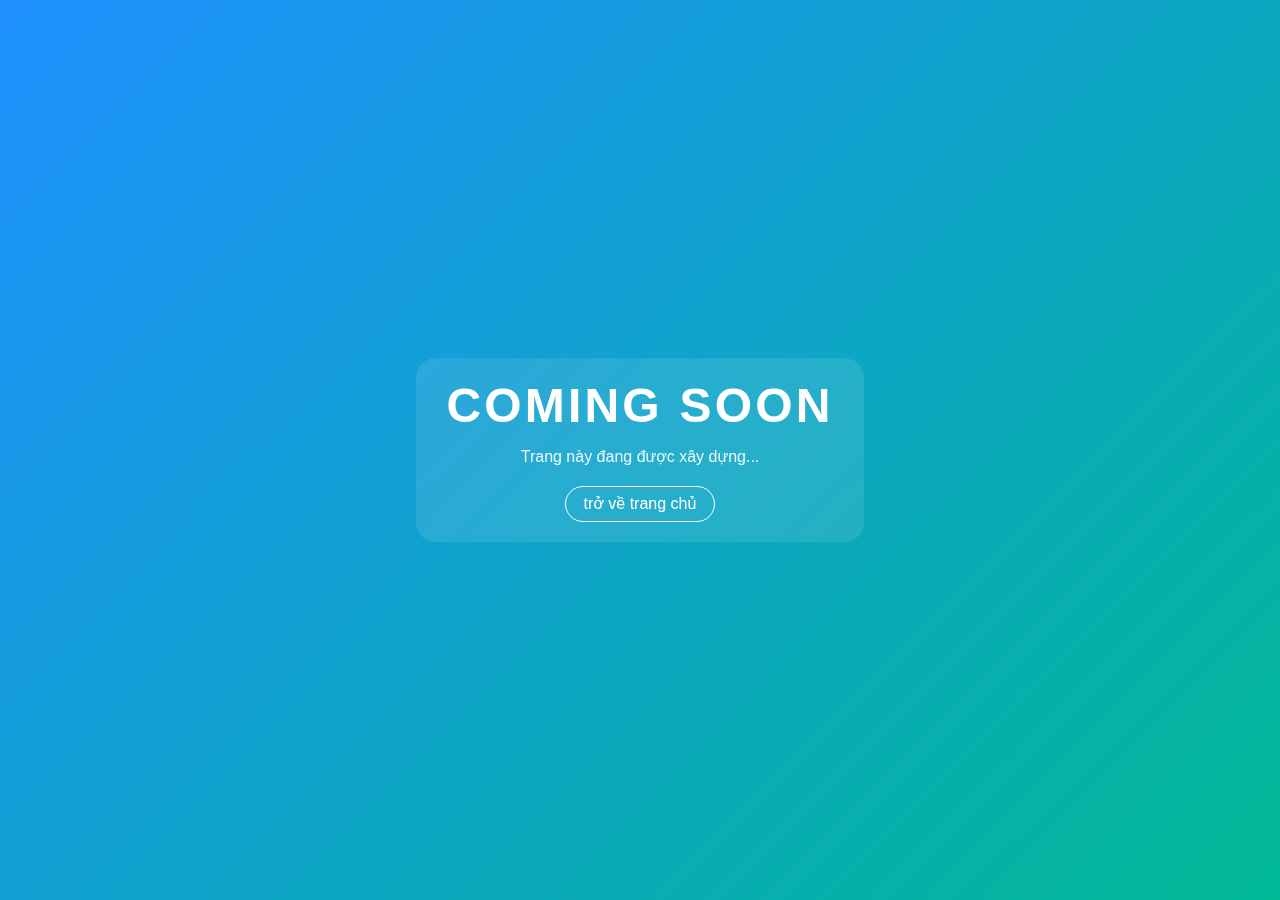
<file: ai.html>
<!DOCTYPE html>
<html lang="vi">
<head>
    <meta charset="UTF-8" />
    <title>Coming Soon</title>
    <meta name="viewport" content="width=device-width, initial-scale=1.0" />
    <style>
        * {
            margin: 0;
            padding: 0;
            box-sizing: border-box;
        }

        body {
            min-height: 100vh;
            font-family: Arial, Helvetica, sans-serif;
            /* Nền xanh lam - xanh lá */
            background: linear-gradient(135deg, #1e90ff, #00b894);
            display: flex;
            align-items: center;
            justify-content: center;
            color: #ffffff;
        }

        .container {
            text-align: center;
            padding: 20px 30px;
            background: rgba(255, 255, 255, 0.1);
            border-radius: 20px;
            backdrop-filter: blur(6px);
        }

        h1 {
            font-size: 3rem;
            letter-spacing: 0.2rem;
            margin-bottom: 15px;
        }

        .home-link {
            display: inline-block;
            margin-top: 20px;
            font-size: 1rem;
            text-decoration: none;
            color: #ffffff;
            padding: 8px 18px;
            border-radius: 999px;
            border: 1px solid #ffffff;
            transition: transform 0.2s ease, background-color 0.2s ease, color 0.2s ease;
        }

        .home-link:hover {
            background-color: #ffffff;
            color: #0984e3;
            transform: translateY(-2px);
        }

        .subtitle {
            font-size: 1rem;
            opacity: 0.9;
        }
    </style>
</head>
<body>
    <div class="container">
        <h1>COMING SOON</h1>
        <p class="subtitle">Trang này đang được xây dựng...</p>

        <!-- Link trở về trang chủ -->
        <a class="home-link" href="index.html">trở về trang chủ</a>
    </div>
</body>
</html>
</file>
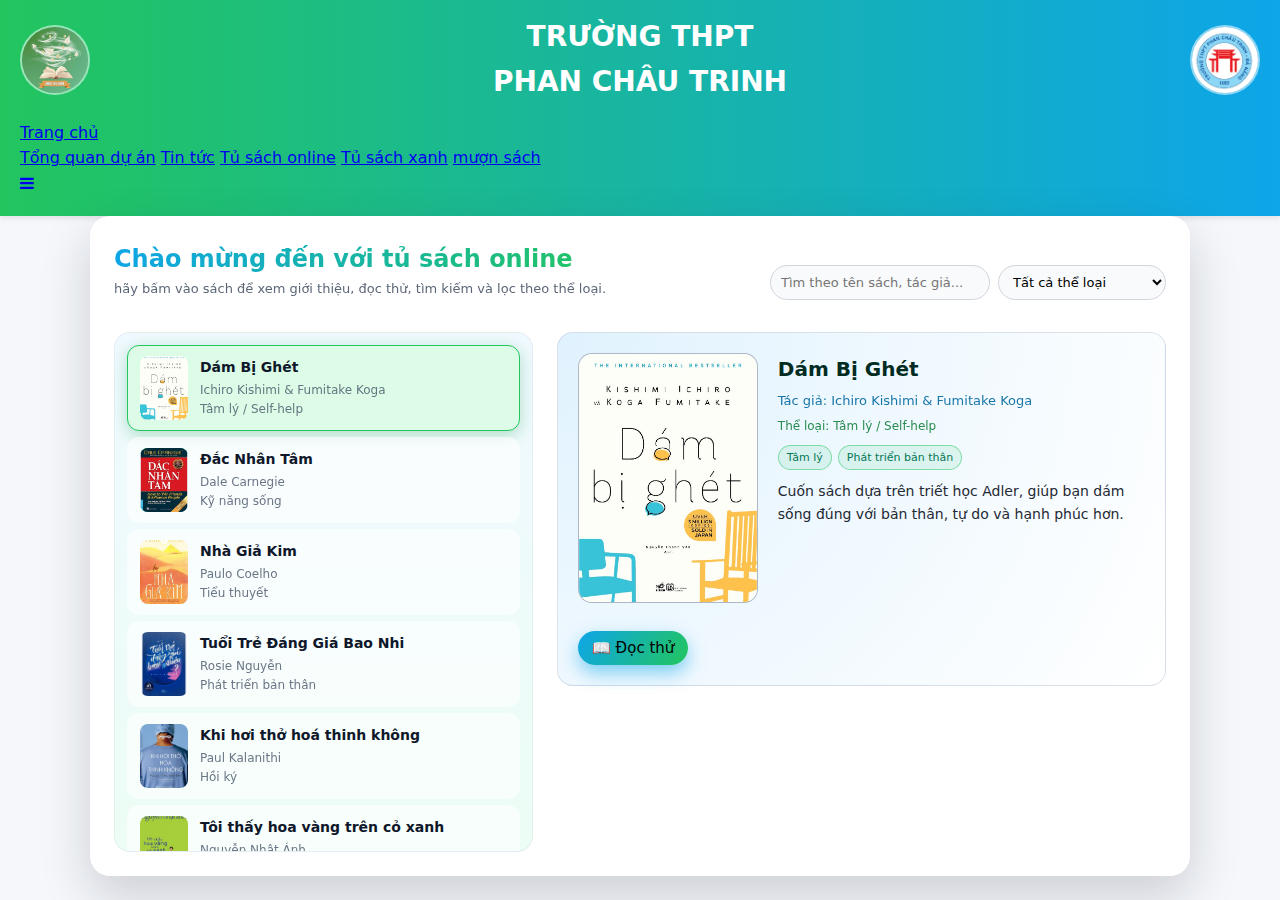
<file: index1.html>
<!DOCTYPE html>
<html lang="vi">

<head>
    <meta charset="UTF-8" />
    <title>Thư viện sách</title>
    <meta name="viewport" content="width=device-width, initial-scale=1.0" />
    <link rel="stylesheet" href="style1.css" />
    <link rel="stylesheet" href="https://cdnjs.cloudflare.com/ajax/libs/font-awesome/4.7.0/css/font-awesome.min.css">
</head>

<body>

    <div class="wrapper">

        <!-- HEADER -->
        <header class="site-header">

            <!-- Logo trái – Tên web – Logo phải -->
            <div class="header-center">
                <div class="circle-logo">
                    <img src="pic/l1.jpg" alt="Logo trái">
                </div>

                <div class="site-name">TRƯỜNG THPT<br>
                    PHAN CHÂU TRINH
                </div>

                <div class="circle-logo">
                    <img src="pic/logo.jpg" alt="Logo phải">
                </div>
            </div>

            <!-- MENU -->
            <div class="topnav">
                <a href="index.html" class="active">Trang chủ</a>
                <div id="myLinks">
                    <a href="tongquan.html">Tổng quan dự án</a>
                    <a href="tin-tuc.html">Tin tức</a>
                    <a href="index1.html">Tủ sách online</a>
                    <a href="index2.html">Tủ sách xanh</a>
                    <a href="#about">mượn sách</a>
                </div>
                <a href="javascript:void(0);" class="icon" onclick="myFunction()">
                    <i class="fa fa-bars"></i>
                </a>

        </header>


        <!-- PHẦN NỘI DUNG CHÍNH -->
        <div class="container">
            <div class="header">
                <div>
                    <h1>Chào mừng đến với tủ sách online</h1>
                    <p>hãy bấm vào sách để xem giới thiệu, đọc thử, tìm kiếm và lọc theo thể loại.</p>
                </div>

                <!-- Khu điều khiển: tìm kiếm + lọc -->
                <div class="controls">
                    <input id="searchInput" type="text" placeholder="Tìm theo tên sách, tác giả..." />
                    <select id="genreFilter">
                        <option value="all">Tất cả thể loại</option>
                        <!-- Option thể loại sẽ được JS tự thêm -->
                    </select>
                </div>
            </div>

            <!-- Cột trái: danh sách sách -->
            <div class="book-list" id="bookList"></div>

            <!-- Cột phải: chi tiết sách -->
            <div class="detail" id="bookDetail">
                <h2>Chọn một cuốn sách</h2>
                <p>Thông tin, bìa sách và nút “Đọc thử” sẽ hiển thị ở đây.</p>
            </div>
        </div>
        <script>
            function myFunction() {
                var x = document.getElementById("myLinks");
                if (x.style.display === "block") {
                    x.style.display = "none";
                } else {
                    x.style.display = "block";
                }
            }
        </script>
        <script src="script1.js"></script>
</body>

</html>
</file>
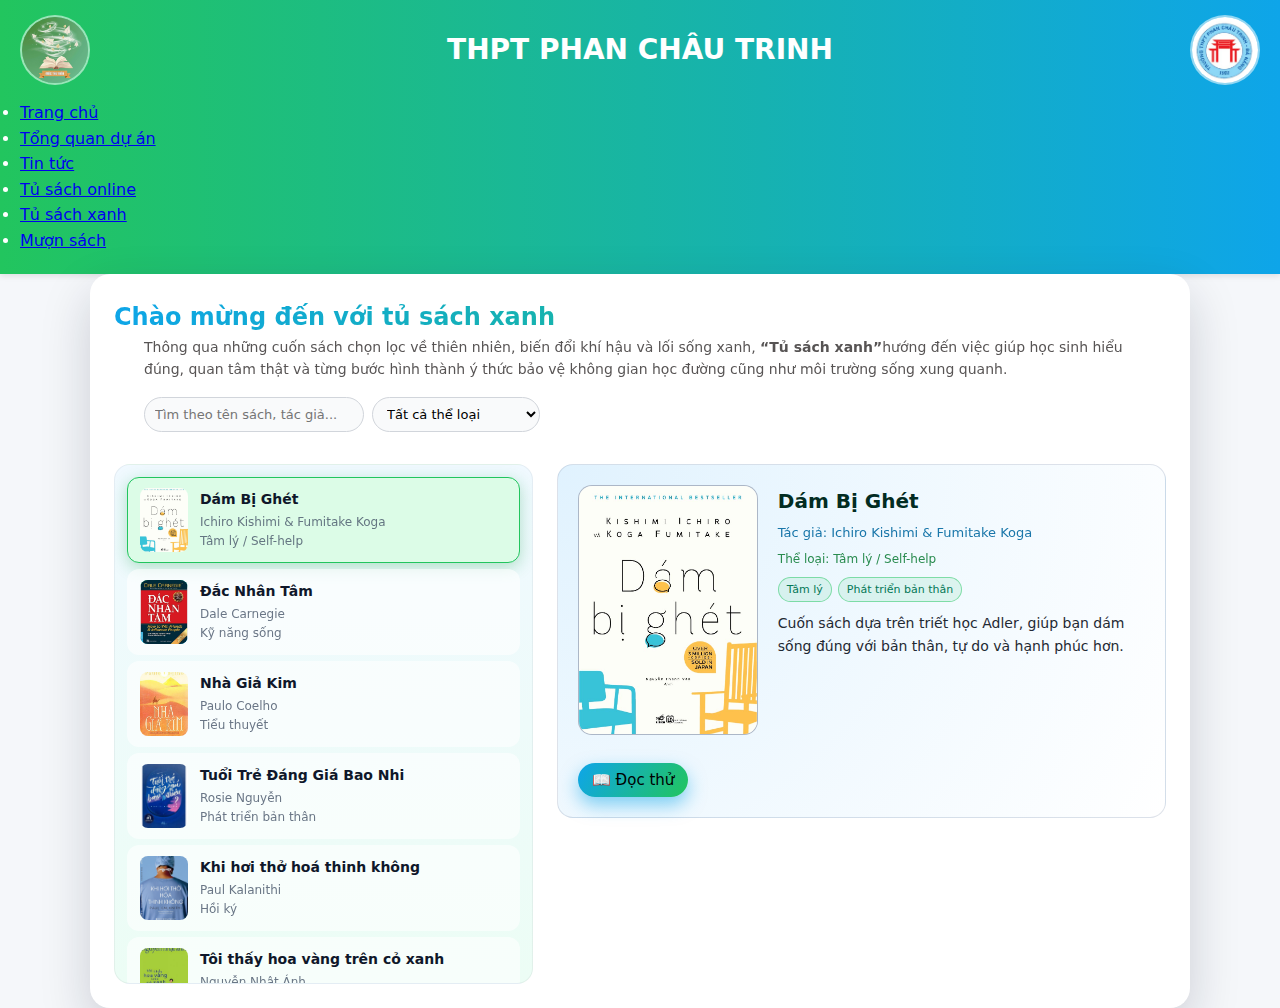
<file: index2.html>
<!DOCTYPE html>
<html lang="vi">

<head>
    <meta charset="UTF-8" />
    <title>Thư viện xanh</title>
    <meta name="viewport" content="width=device-width, initial-scale=1.0" />
    <link rel="stylesheet" href="style3.css" />
</head>

<body>

    <div class="wrapper">

        <!-- HEADER -->
        <header class="site-header">

            <!-- Logo trái – Tên web – Logo phải -->
            <div class="header-center">
                <div class="circle-logo">
                    <img src="pic/l1.jpg" alt="Logo trái">
                </div>

                <div class="site-name">THPT PHAN CHÂU TRINH</div>

                <div class="circle-logo">
                    <img src="pic/logo.jpg" alt="Logo phải">
                </div>
            </div>

            <!-- MENU -->
            <nav class="main-nav">
                <ul>
                    <li><a href="index.html">Trang chủ</a></li>
                    <li><a href="tongquan.html">Tổng quan dự án</a></li>
                    <li><a href="tin-tuc.html">Tin tức</a></li>
                    <li><a href="index1.html">Tủ sách online</a></li>
                    <li><a href="index2.html">Tủ sách xanh</a></li>
                    <li><a href="mx.html">Mượn sách</a></li>
                </ul>
            </nav>

        </header>


    <!-- PHẦN NỘI DUNG CHÍNH -->
    <div class="container">
        <div class="header">
            <div>
                <h1>Chào mừng đến với tủ sách xanh</h1>
                <p>Thông qua những cuốn sách chọn lọc về thiên nhiên, biến đổi khí hậu và lối sống xanh, <strong>“Tủ sách xanh”</strong>hướng đến việc giúp học sinh hiểu đúng, quan tâm thật và từng bước hình thành ý thức bảo vệ không gian học đường cũng như môi trường sống xung quanh.</p>
            </div>

            <!-- Khu điều khiển: tìm kiếm + lọc -->
            <div class="controls">
                <input id="searchInput" type="text" placeholder="Tìm theo tên sách, tác giả..." />
                <select id="genreFilter">
                    <option value="all">Tất cả thể loại</option>
                    <!-- Option thể loại sẽ được JS tự thêm -->
                </select>
            </div>
        </div>

        <!-- Cột trái: danh sách sách -->
        <div class="book-list" id="bookList"></div>

        <!-- Cột phải: chi tiết sách -->
        <div class="detail" id="bookDetail">
            <h2>Chọn một cuốn sách</h2>
            <p>Thông tin, bìa sách và nút “Đọc thử” sẽ hiển thị ở đây.</p>
        </div>
    </div>

    <script src="script2.js"></script>
</body>

</html>
</file>
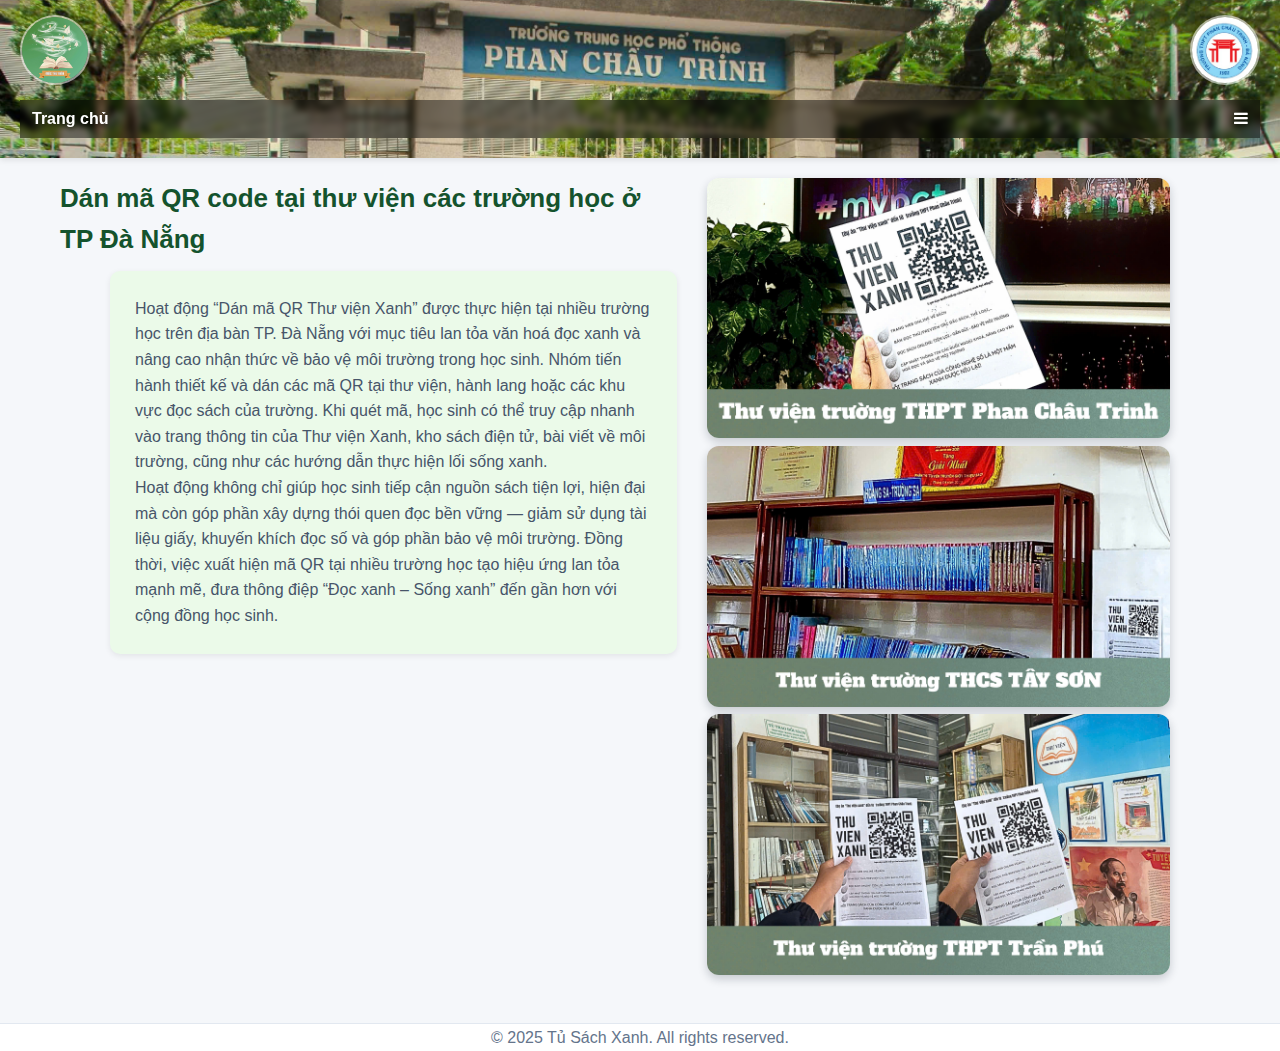
<file: tintuc/baiviet4.html>
<!DOCTYPE html>
<html lang="vi">

<head>
    <meta charset="UTF-8" />
    <meta name="viewport" content="width=device-width, initial-scale=1.0" />
    <title>Tổng quan dự án - THPT PHAN CHÂU TRINH</title>
    <link rel="stylesheet" href="style.css" />
    <link rel="stylesheet" href="https://cdnjs.cloudflare.com/ajax/libs/font-awesome/4.7.0/css/font-awesome.min.css">
</head>

<body>
    <div class="wrapper">

        <!-- HEADER -->
        <header class="site-header">

            <!-- Logo trái – Tên web – Logo phải -->
            <div class="header-center">
                <div class="circle-logo">
                    <img src="../pic/l1.jpg" alt="Logo trái">
                </div>


                <div class="circle-logo">
                    <img src="../pic/logo.jpg" alt="Logo phải">
                </div>
            </div>

            <!-- MENU -->
            <div class="topnav">
                <a href="../index.html" class="active">Trang chủ</a>
                <div id="myLinks">
                    <a href="../tongquan.html">Tổng quan dự án</a>
                    <a href="../tin-tuc.html">Tin tức</a>
                    <a href="../index1.html">Tủ sách online</a>
                    <a href="../mx.html">mượn sách</a>
                </div>
                <a href="javascript:void(0);" class="icon" onclick="myFunction()">
                    <i class="fa fa-bars"></i>
                </a>
            </div>

        </header>


        <!-- NỘI DUNG TRANG TỔNG QUAN DỰ ÁN -->
        <main class="main-content project-page">

            <section class="project-layout">
                <!-- BÊN TRÁI: NỘI DUNG VĂN BẢN -->
                <div class="project-text">
                    <h1> Dán mã QR code tại thư viện các trường học ở TP Đà Nẵng</h1>

                    <p>
                        Hoạt động “Dán mã QR Thư viện Xanh” được thực hiện tại nhiều trường học trên địa bàn TP. Đà Nẵng với mục tiêu lan tỏa văn hoá đọc xanh và nâng cao nhận thức về bảo vệ môi trường trong học sinh. Nhóm tiến hành thiết kế và dán các mã QR tại thư viện, hành lang hoặc các khu vực đọc sách của trường. Khi quét mã, học sinh có thể truy cập nhanh vào trang thông tin của Thư viện Xanh, kho sách điện tử, bài viết về môi trường, cũng như các hướng dẫn thực hiện lối sống xanh.<br>
                        Hoạt động không chỉ giúp học sinh tiếp cận nguồn sách tiện lợi, hiện đại mà còn góp phần xây dựng thói quen đọc bền vững — giảm sử dụng tài liệu giấy, khuyến khích đọc số và góp phần bảo vệ môi trường. Đồng thời, việc xuất hiện mã QR tại nhiều trường học tạo hiệu ứng lan tỏa mạnh mẽ, đưa thông điệp “Đọc xanh – Sống xanh” đến gần hơn với cộng đồng học sinh.
                    </p>

                </div>

                <!-- BÊN PHẢI: ẢNH MINH HỌA -->
                <div class="project-image">
                    <img src="../img/d22.jpg" alt="Ảnh minh họa dự án" loading="lazy">
                    <img src="../img/d23.jpg" alt="Ảnh minh họa dự án" loading="lazy">
                    <img src="../img/d24.jpg" alt="Ảnh minh họa dự án" loading="lazy">
                </div>
            </section>

        </main>
        <script>
            function myFunction() {
                var x = document.getElementById("myLinks");
                if (x.style.display === "block") {
                    x.style.display = "none";
                } else {
                    x.style.display = "block";
                }
            }
        </script>

        <!-- FOOTER -->
        <footer class="site-footer">
            <p>&copy; 2025 Tủ Sách Xanh. All rights reserved.</p>
        </footer>

    </div>
</body>

</html>
</file>
<file: style1.css>
* {
    box-sizing: border-box;
    margin: 0;
    padding: 0;
    font-family: system-ui, -apple-system, BlinkMacSystemFont, "Segoe UI",
        Roboto, sans-serif;
}

/* BODY CHUNG */
body {
    font-family: Arial, Helvetica, sans-serif;
    background-color: #f5f7fa;
    color: #1e293b;
    line-height: 1.6;
}

/* ========================================
   HEADER TRÊN CÙNG
======================================== */
.site-header {
    background: linear-gradient(90deg, #22c55e, #0ea5e9);
    padding: 15px 20px 20px;
    color: white;
    box-shadow: 0 2px 6px rgba(0,0,0,0.1);
}

/* Logo + tên web */
.header-center {
    display: flex;
    justify-content: space-between;
    align-items: center;
    margin-bottom: 15px;
}

/* Logo hình tròn */
.circle-logo {
    width: 70px;
    height: 70px;
    background-color: rgba(255,255,255,0.25);
    border-radius: 50%;
    display: flex;
    justify-content: center;
    align-items: center;
    overflow: hidden;
    border: 2px solid rgba(255,255,255,0.4);
}

.circle-logo img {
    width: 100%;
    height: 100%;
    object-fit: cover;
}

/* Tên web */
.site-name {
    font-size: 28px;
    font-weight: bold;
    text-align: center;
    flex: 1;
}

/* MENU */
.main-nav ul {
    list-style: none;
    display: flex;
    justify-content: center;
    gap: 25px;
}

.main-nav a {
    color: #e0f2fe;
    text-decoration: none;
    font-weight: 600;
    padding: 6px 12px;
    border-radius: 999px;
}

.main-nav a:hover {
    background-color: white;
    color: #15803d;
}
/* ========================================
   KHUNG CHÍNH
======================================== */
.container {
    max-width: 1100px;
    width: 100%;
    background: #ffffff;
    border-radius: 20px;
    box-shadow: 0 20px 50px rgba(15, 23, 42, 0.18);
    padding: 24px;
    display: grid;
    grid-template-columns: minmax(0, 1.1fr) minmax(0, 1.6fr);
    gap: 24px;
    margin: 0 auto;     /* đưa container về đúng giữa */
    align-items: flex-start;
}

/* Header bên trong container */
.header {
    grid-column: 1 / -1;
    margin-bottom: 8px;
    display: flex;
    justify-content: space-between;
    align-items: flex-end;
    gap: 16px;
    flex-wrap: wrap;
}

.header h1 {
    font-size: 24px;
    font-weight: 700;
    background: linear-gradient(120deg, #0ea5e9, #22c55e);
    -webkit-background-clip: text;
    color: transparent;
}

.header p {
    font-size: 13px;
    opacity: 0.8;
    color: #334155;
}

/* Controls: search + filter */
.controls {
    display: flex;
    gap: 8px;
    flex-wrap: wrap;
}

.controls input,
.controls select {
    padding: 8px 10px;
    border-radius: 999px;
    border: 1px solid #d1d5db;
    font-size: 13px;
    outline: none;
    background-color: #f9fafb;
}

.controls input {
    min-width: 220px;
}

.controls input:focus,
.controls select:focus {
    border-color: #0ea5e9;
    box-shadow: 0 0 0 2px rgba(34, 197, 94, 0.2);
}

/* ========================================
   DANH SÁCH SÁCH
======================================== */
.book-list {
    border-radius: 16px;
    background: linear-gradient(180deg, #f0f9ff, #ecfdf5);
    padding: 12px;
    max-height: 520px;
    overflow-y: auto;
    border: 1px solid rgba(15, 23, 42, 0.05);
}

/* Item sách trong list */
.book-item {
    display: flex;
    gap: 12px;
    padding: 10px 12px;
    border-radius: 12px;
    cursor: pointer;
    transition: background 0.15s ease, transform 0.08s ease,
        box-shadow 0.1s ease, border-color 0.1s ease;
    align-items: center;
    border: 1px solid transparent;
    background: rgba(255, 255, 255, 0.6);
}

.book-item:not(:last-child) {
    margin-bottom: 6px;
}

.book-item:hover {
    background: #e0f2fe;
    transform: translateY(-1px);
    box-shadow: 0 4px 10px rgba(59, 130, 246, 0.18);
}

.book-item.active {
    background: #dcfce7;
    border-color: #22c55e;
    box-shadow: 0 4px 16px rgba(22, 163, 74, 0.3);
}

/* Ảnh bìa nhỏ */
.book-thumb {
    width: 48px;
    height: 64px;
    border-radius: 8px;
    object-fit: cover;
    background: linear-gradient(135deg, #22c55e, #0ea5e9);
    flex-shrink: 0;
}

.book-info {
    flex: 1;
}

.book-title {
    font-size: 14px;
    font-weight: 600;
    margin-bottom: 2px;
    color: #0f172a;
}

.book-meta {
    font-size: 12px;
    opacity: 0.8;
    color: #475569;
}

/* ========================================
   KHU CHI TIẾT BÊN PHẢI
======================================== */
.detail {
    border-radius: 16px;
    border: 1px solid rgba(148, 163, 184, 0.3);
    padding: 20px;
    background: radial-gradient(circle at top left, #e0f2fe, #ffffff);
    min-height: 260px;
    display: flex;
    flex-direction: column;
}

.detail-top {
    display: flex;
    gap: 20px;
    margin-bottom: 16px;
}

.detail-cover {
    width: 180px;
    height: 250px;
    border-radius: 14px;
    border: 1px solid rgba(148, 163, 184, 0.7);
    object-fit: cover;
    background: #e5e7eb;
    flex-shrink: 0;
}

.detail-text {
    flex: 1;
}

.detail-title {
    font-size: 20px;
    font-weight: 700;
    margin-bottom: 6px;
    color: #022c22;
}

.detail-author {
    font-size: 13px;
    opacity: 0.9;
    margin-bottom: 6px;
    color: #0369a1;
}

.detail-genre {
    font-size: 12px;
    opacity: 0.9;
    margin-bottom: 8px;
    color: #15803d;
}

.detail-tags {
    display: flex;
    flex-wrap: wrap;
    gap: 6px;
    margin-bottom: 10px;
}

.tag {
    font-size: 11px;
    padding: 3px 8px;
    border-radius: 999px;
    background: rgba(34, 197, 94, 0.1);
    border: 1px solid rgba(34, 197, 94, 0.5);
    color: #047857;
}

.detail-description {
    font-size: 14px;
    line-height: 1.6;
    color: #1f2933;
}

/* Nút hành động */
.actions {
    margin-top: auto;
    padding-top: 12px;
    display: flex;
    gap: 10px;
    flex-wrap: wrap;
}

.btn {
    padding: 8px 14px;
    border-radius: 999px;
    border: none;
    font-size: 15px;
    cursor: pointer;
    display: inline-flex;
    align-items: center;
    gap: 6px;
    transition: 0.15s;
}

/* Nút chính – xanh lam */
.btn-primary {
    background: linear-gradient(120deg, #0ea5e9, #22c55e);
    color: #000000;
    box-shadow: 0 8px 18px rgba(14, 165, 233, 0.5);
}

.btn-primary:hover {
    filter: brightness(1.05);
    transform: translateY(-1px);
}

/* Nút viền – trắng */
.btn-outline {
    background: #ffffff;
    border: 1px solid #cbd5f5;
    color: #0f172a;
}

.btn-outline:hover {
    border-color: #0ea5e9;
    background: #e0f2fe;
}

/* ========================================
   RESPONSIVE
======================================== */
@media (max-width: 768px) {
    body {
        padding: 12px;
        padding-top: 80px;
    }

    .container {
        grid-template-columns: 1fr;
    }

    .detail-top {
        flex-direction: column;
    }

    .detail-cover {
        width: 140px;
        height: 200px;
    }
}
</file>
<file: style3.css>
* {
    box-sizing: border-box;
    margin: 0;
    padding: 0;
    font-family: system-ui, -apple-system, BlinkMacSystemFont, "Segoe UI",
        Roboto, sans-serif;
}

/* BODY CHUNG */
body {
    font-family: Arial, Helvetica, sans-serif;
    background-color: #f5f7fa;
    color: #1e293b;
    line-height: 1.6;
}

/* ========================================
   HEADER TRÊN CÙNG
======================================== */
.site-header {
    background: linear-gradient(90deg, #22c55e, #0ea5e9);
    padding: 15px 20px 20px;
    color: white;
    box-shadow: 0 2px 6px rgba(0,0,0,0.1);
}

/* Logo + tên web */
.header-center {
    display: flex;
    justify-content: space-between;
    align-items: center;
    margin-bottom: 15px;
}

/* Logo hình tròn */
.circle-logo {
    width: 70px;
    height: 70px;
    background-color: rgba(255,255,255,0.25);
    border-radius: 50%;
    display: flex;
    justify-content: center;
    align-items: center;
    overflow: hidden;
    border: 2px solid rgba(255,255,255,0.4);
}

.circle-logo img {
    width: 100%;
    height: 100%;
    object-fit: cover;
}

/* Tên web */
.site-name {
    font-size: 28px;
    font-weight: bold;
    text-align: center;
    flex: 1;
}

/* MENU */
.topnav {
    overflow: hidden;
    background-color: transparent;
    position: relative;
}

.topnav #myLinks {
    display: none;
}

.topnav a {
    color: #e0f2fe;
    text-decoration: none;
    font-weight: 600;
    padding: 6px 12px;
    border-radius: 999px;
    display: block;
}

.topnav a.icon {
    background: transparent;
    display: block;
    position: absolute;
    right: 0;
    top: 0;
}

.topnav a:hover {
    background-color: white;
    color: #15803d;
}

.active {
    background: linear-gradient(90deg, #22c55e, #0ea5e9);
    color: white;
}
/* ========================================
   KHUNG CHÍNH
======================================== */
.container {
    max-width: 1100px;
    width: 100%;
    background: #ffffff;
    border-radius: 20px;
    box-shadow: 0 20px 50px rgba(15, 23, 42, 0.18);
    padding: 24px;
    display: grid;
    grid-template-columns: minmax(0, 1.1fr) minmax(0, 1.6fr);
    gap: 24px;
    margin: 0 auto;     /* đưa container về đúng giữa */
    align-items: flex-start;
}

/* Header bên trong container */
.header {
    grid-column: 1 / -1;
    margin-bottom: 8px;
    display: flex;
    justify-content: space-between;
    align-items: flex-end;
    gap: 16px;
    flex-wrap: wrap;
}

.header h1 {
    font-size: 24px;
    font-weight: 700;
    background: linear-gradient(120deg, #0ea5e9, #22c55e);
    -webkit-background-clip: text;
    color: transparent;
}

.header p {
    font-size: 14px;
    opacity: 0.8;
    color: #2e2a2a;
    margin-left: 30px;
}

/* Controls: search + filter */
.controls {
    display: flex;
    gap: 8px;
    flex-wrap: wrap;
    margin-left: 30px;
}

.controls input,
.controls select {
    padding: 8px 10px;
    border-radius: 999px;
    border: 1px solid #d1d5db;
    font-size: 13px;
    outline: none;
    background-color: #f9fafb;
}

.controls input {
    min-width: 220px;
}

.controls input:focus,
.controls select:focus {
    border-color: #0ea5e9;
    box-shadow: 0 0 0 2px rgba(34, 197, 94, 0.2);
}

/* ========================================
   DANH SÁCH SÁCH
======================================== */
.book-list {
    border-radius: 16px;
    background: linear-gradient(180deg, #f0f9ff, #ecfdf5);
    padding: 12px;
    max-height: 520px;
    overflow-y: auto;
    border: 1px solid rgba(15, 23, 42, 0.05);
}

/* Item sách trong list */
.book-item {
    display: flex;
    gap: 12px;
    padding: 10px 12px;
    border-radius: 12px;
    cursor: pointer;
    transition: background 0.15s ease, transform 0.08s ease,
        box-shadow 0.1s ease, border-color 0.1s ease;
    align-items: center;
    border: 1px solid transparent;
    background: rgba(255, 255, 255, 0.6);
}

.book-item:not(:last-child) {
    margin-bottom: 6px;
}

.book-item:hover {
    background: #e0f2fe;
    transform: translateY(-1px);
    box-shadow: 0 4px 10px rgba(59, 130, 246, 0.18);
}

.book-item.active {
    background: #dcfce7;
    border-color: #22c55e;
    box-shadow: 0 4px 16px rgba(22, 163, 74, 0.3);
}

/* Ảnh bìa nhỏ */
.book-thumb {
    width: 48px;
    height: 64px;
    border-radius: 8px;
    object-fit: cover;
    background: linear-gradient(135deg, #22c55e, #0ea5e9);
    flex-shrink: 0;
}

.book-info {
    flex: 1;
}

.book-title {
    font-size: 14px;
    font-weight: 600;
    margin-bottom: 2px;
    color: #0f172a;
}

.book-meta {
    font-size: 12px;
    opacity: 0.8;
    color: #475569;
}

/* ========================================
   KHU CHI TIẾT BÊN PHẢI
======================================== */
.detail {
    border-radius: 16px;
    border: 1px solid rgba(148, 163, 184, 0.3);
    padding: 20px;
    background: radial-gradient(circle at top left, #e0f2fe, #ffffff);
    min-height: 260px;
    display: flex;
    flex-direction: column;
}

.detail-top {
    display: flex;
    gap: 20px;
    margin-bottom: 16px;
}

.detail-cover {
    width: 180px;
    height: 250px;
    border-radius: 14px;
    border: 1px solid rgba(148, 163, 184, 0.7);
    object-fit: cover;
    background: #e5e7eb;
    flex-shrink: 0;
}

.detail-text {
    flex: 1;
}

.detail-title {
    font-size: 20px;
    font-weight: 700;
    margin-bottom: 6px;
    color: #022c22;
}

.detail-author {
    font-size: 13px;
    opacity: 0.9;
    margin-bottom: 6px;
    color: #0369a1;
}

.detail-genre {
    font-size: 12px;
    opacity: 0.9;
    margin-bottom: 8px;
    color: #15803d;
}

.detail-tags {
    display: flex;
    flex-wrap: wrap;
    gap: 6px;
    margin-bottom: 10px;
}

.tag {
    font-size: 11px;
    padding: 3px 8px;
    border-radius: 999px;
    background: rgba(34, 197, 94, 0.1);
    border: 1px solid rgba(34, 197, 94, 0.5);
    color: #047857;
}

.detail-description {
    font-size: 14px;
    line-height: 1.6;
    color: #1f2933;
}

/* Nút hành động */
.actions {
    margin-top: auto;
    padding-top: 12px;
    display: flex;
    gap: 10px;
    flex-wrap: wrap;
}

.btn {
    padding: 8px 14px;
    border-radius: 999px;
    border: none;
    font-size: 15px;
    cursor: pointer;
    display: inline-flex;
    align-items: center;
    gap: 6px;
    transition: 0.15s;
}

/* Nút chính – xanh lam */
.btn-primary {
    background: linear-gradient(120deg, #0ea5e9, #22c55e);
    color: #000000;
    box-shadow: 0 8px 18px rgba(14, 165, 233, 0.5);
}

.btn-primary:hover {
    filter: brightness(1.05);
    transform: translateY(-1px);
}

/* Nút viền – trắng */
.btn-outline {
    background: #ffffff;
    border: 1px solid #cbd5f5;
    color: #0f172a;
}

.btn-outline:hover {
    border-color: #0ea5e9;
    background: #e0f2fe;
}

/* ========================================
   RESPONSIVE
======================================== */
@media (max-width: 768px) {
    body {
        padding: 12px;
        padding-top: 80px;
    }

    .container {
        grid-template-columns: 1fr;
    }

    .detail-top {
        flex-direction: column;
    }

    .detail-cover {
        width: 140px;
        height: 200px;
    }
}
</file>
<file: tintuc/style.css>
/* Reset đơn giản */
* {
    margin: 0;
    padding: 0;
    box-sizing: border-box;
}

html,
body {
    height: 100%;
}

body {
    font-family: Arial, Helvetica, sans-serif;
    background-color: #f5f7fa;
    color: #1e293b;
    line-height: 1.6;
}

/* Giữ footer dưới cùng */
.wrapper {
    min-height: 100%;
    display: flex;
    flex-direction: column;
}

/* ============================== */
/* HEADER */
/* ============================== */
.site-header {
    background: linear-gradient(90deg, #22c55e, #0ea5e9);
    padding: 15px 20px 20px;
    color: white;
    box-shadow: 0 2px 6px rgba(0, 0, 0, 0.1);
    background-image: url('s.png'); /* đường dẫn ảnh */
    background-size: cover;        /* ảnh phủ toàn bộ */
    background-position: center;   /* canh giữa ảnh */
    background-repeat: no-repeat;  /* không lặp lại ảnh */
}

/* Logo + tên web */
.header-center {
    display: flex;
    justify-content: space-between;
    align-items: center;
    margin-bottom: 15px;
}

/* Logo hình tròn */
.circle-logo {
    width: 70px;
    height: 70px;
    background-color: rgba(255, 255, 255, 0.25);
    border-radius: 50%;
    display: flex;
    justify-content: center;
    align-items: center;
    overflow: hidden;
    border: 2px solid rgba(255, 255, 255, 0.4);
}

.circle-logo img {
    width: 100%;
    height: 100%;
    object-fit: cover;
}

/* Tên web */
.topnav {
    overflow: hidden;
    background-color: transparent;
    position: relative;
    background: rgba(0, 0, 0, 0.45); /* nền mờ */
    backdrop-filter: blur(3px);      /* làm mờ background */
}

.topnav #myLinks {
    display: none;
}

.topnav a {
    color: #ffffff;
    text-decoration: none;
    font-weight: 600;
    padding: 6px 12px;
    border-radius: 999px;
    display: block;
    text-shadow: 0 2px 5px rgba(0,0,0,0.7); /* chữ nổi hơn */
}

.topnav a.icon {
    background: transparent;
    display: block;
    position: absolute;
    right: 0;
    top: 0;
}


.active {
    background: transparent;
    color: white;
}

/* ============================== */
/* NỘI DUNG */
/* ============================== */
.main-content {
    max-width: 1100px;
    margin: 20px auto 40px;
    padding: 0 20px;
    flex: 1;
    /* đẩy footer xuống đáy */
}

/* Chào mừng */
.welcome-section {
    text-align: center;
    margin-bottom: 25px;
}

.welcome-section h1 {
    font-size: 40px;
    color: #15803d;
}

.welcome-section p {
    font-size: 20px;
    color: #475569;
}

/* HERO SECTION */
.hero-section {
    display: flex;
    gap: 30px;
    align-items: center;
    justify-content: space-between;
    flex-wrap: wrap;
}

.hero-image img {
    max-width: 100%;
    border-radius: 12px;
    box-shadow: 0 4px 10px rgba(15, 23, 42, 0.2);
}

.hero-actions {
    flex: 1;
    min-width: 260px;
}

.hero-actions h2 {
    font-size: 22px;
    margin-bottom: 10px;
    color: #0f766e;
}

.hero-actions p {
    margin-bottom: 20px;
    color: #475569;
}

/* ============================== */
/* TRANG TỔNG QUAN DỰ ÁN */
/* ============================== */


.project-layout {
    display: flex;
    gap: 30px;
    align-items: flex-start;
    justify-content: space-between;
    flex-wrap: wrap;
}

/* BÊN TRÁI: VĂN BẢN */
.project-text {
    flex: 1.1;
    min-width: 260px;

}

.project-text h1 {
    font-size: 26px;
    color: #14532d;
    margin-bottom: 10px;
    margin-left: -50px;
}

.project-text h2 {
    font-size: 20px;
    margin: 18px 0 8px;
    color: #0f766e;
    margin-left: -20px;

}

.project-text p {
    margin-bottom: 10px;
    color: #475569;
    background: #ebfae9;
    box-shadow: 0 2px 6px rgba(0, 0, 0, 0.08);
    padding: 25px;
    border-radius: 10px;
}

.project-text ul {
    margin-left: 20px;
    margin-bottom: 10px;
    color: #475569;
    background: #ebfae9;
    box-shadow: 0 2px 6px rgba(0, 0, 0, 0.08);
    padding: 25px;
    border-radius: 10px;
}

/* BÊN PHẢI: ẢNH */
.project-image {
    flex: 0.9;
    min-width: 260px;
    display: block;
    justify-content: center;
    height: auto;
}

.project-image img {
    max-width: 100%;
    border-radius: 12px;
    box-shadow: 0 4px 10px rgba(15, 23, 42, 0.2);
}

/* Link menu đang chọn */
.main-nav a.active {
    background-color: #ffffff;
    color: #15803d;
}

/* ============================== */
/* FOOTER */
/* ============================== */
.site-footer {
    text-align: center;
    padding: 1px;
    color: #64748b;
    border-top: 1px solid #e2e8f0;
    background-color: white;
}

/* ============================== */
/* TRANG TIN TỨC */
/* ============================== */

.news-layout {
    display: flex;
    gap: 25px;
    align-items: flex-start;
    justify-content: space-between;
    flex-wrap: wrap;
}

/* BÊN TRÁI: LIST TIN */
.news-list {
    flex: 1.2;
    min-width: 260px;
}

.news-list h1 {
    font-size: 26px;
    margin-bottom: 15px;
    color: #14532d;
    margin-left: -300px;
}

/* ITEM TIN */
.news-item {
    background: #ebfae9;
    padding: 12px;
    border-radius: 10px;
    box-shadow: 0 2px 6px rgba(0, 0, 0, 0.08);
    list-style: none;
    margin-left: -300px;
    margin-bottom: 10px;
}

.news-link {
    display: flex;
    gap: 12px;
    text-decoration: none;
    color: inherit;
}

.news-link:hover h2 {
    color: #15803d;
}

/* ẢNH NHỎ TRONG ITEM */
.news-thumb {
    width: 80px;
    height: 80px;
    border-radius: 6px;
    object-fit: cover;
}

/* NỘI DUNG BÊN PHẢI CỦA ẢNH */
.news-content h2 {
    font-size: 18px;
    margin-bottom: 4px;
    color: #0f172a;
}

.news-meta {
    font-size: 13px;
    color: #727573;
    margin-bottom: 4px;
    margin-left: 7px;
}

.news-summary {
    font-size: 14px;
    color: #4b5563;
}


/* BÊN PHẢI: BANNER DỌC */
.news-banner img {
    border-radius: 10px;
    width: 300px;
    max-height: 650px;
    object-fit: cover;
    box-shadow: 0 4px 10px rgba(0, 0, 0, 0.15);
    margin-right: -300px;
    display: block;
    justify-content: center;
    height: auto;
    margin-bottom: 20px;

}

/* Responsive cho điện thoại */
@media (max-width: 768px) {
    .news-layout {
        flex-direction: column;
    }

    .news-banner img {
        width: 100%;
        max-width: 350px;
        margin: 0 auto;
    }

    /* SỬA LỖI BỊ KHUẤT TRÁI TRÊN ĐIỆN THOẠI */
    .news-list {
        margin-left: 0;
        /* bỏ margin âm đi */
        padding-left: 0;
        /* cho sát mép lại bình thường */
    }

    .news-list h1 {
        margin-left: 0;
        /* bỏ margin âm đi */
        padding-left: 0;
    }

    .news-item {
        margin-left: 0;
        /* nếu trước đó có margin-left âm thì reset luôn */
    }
}

/* ============================== */
/* RESPONSIVE */
/* ============================== */
@media (max-width: 768px) {
    .main-nav {
        padding-left: 50px;
        padding-right: 50px;
    }

    .project-text h1 {
        padding-left: 50px;
    }

    .header-center {
        gap: 10px;
    }

    .circle-logo {
        width: 45px;
        height: 45px;
    }

    .site-name {
        font-size: 22px;
    }

    .hero-section {
        flex-direction: column;
    }

    .project-layout {
        flex-direction: column;
    }

    .project-image {
        margin-top: 15px;
    }
}
</file>
